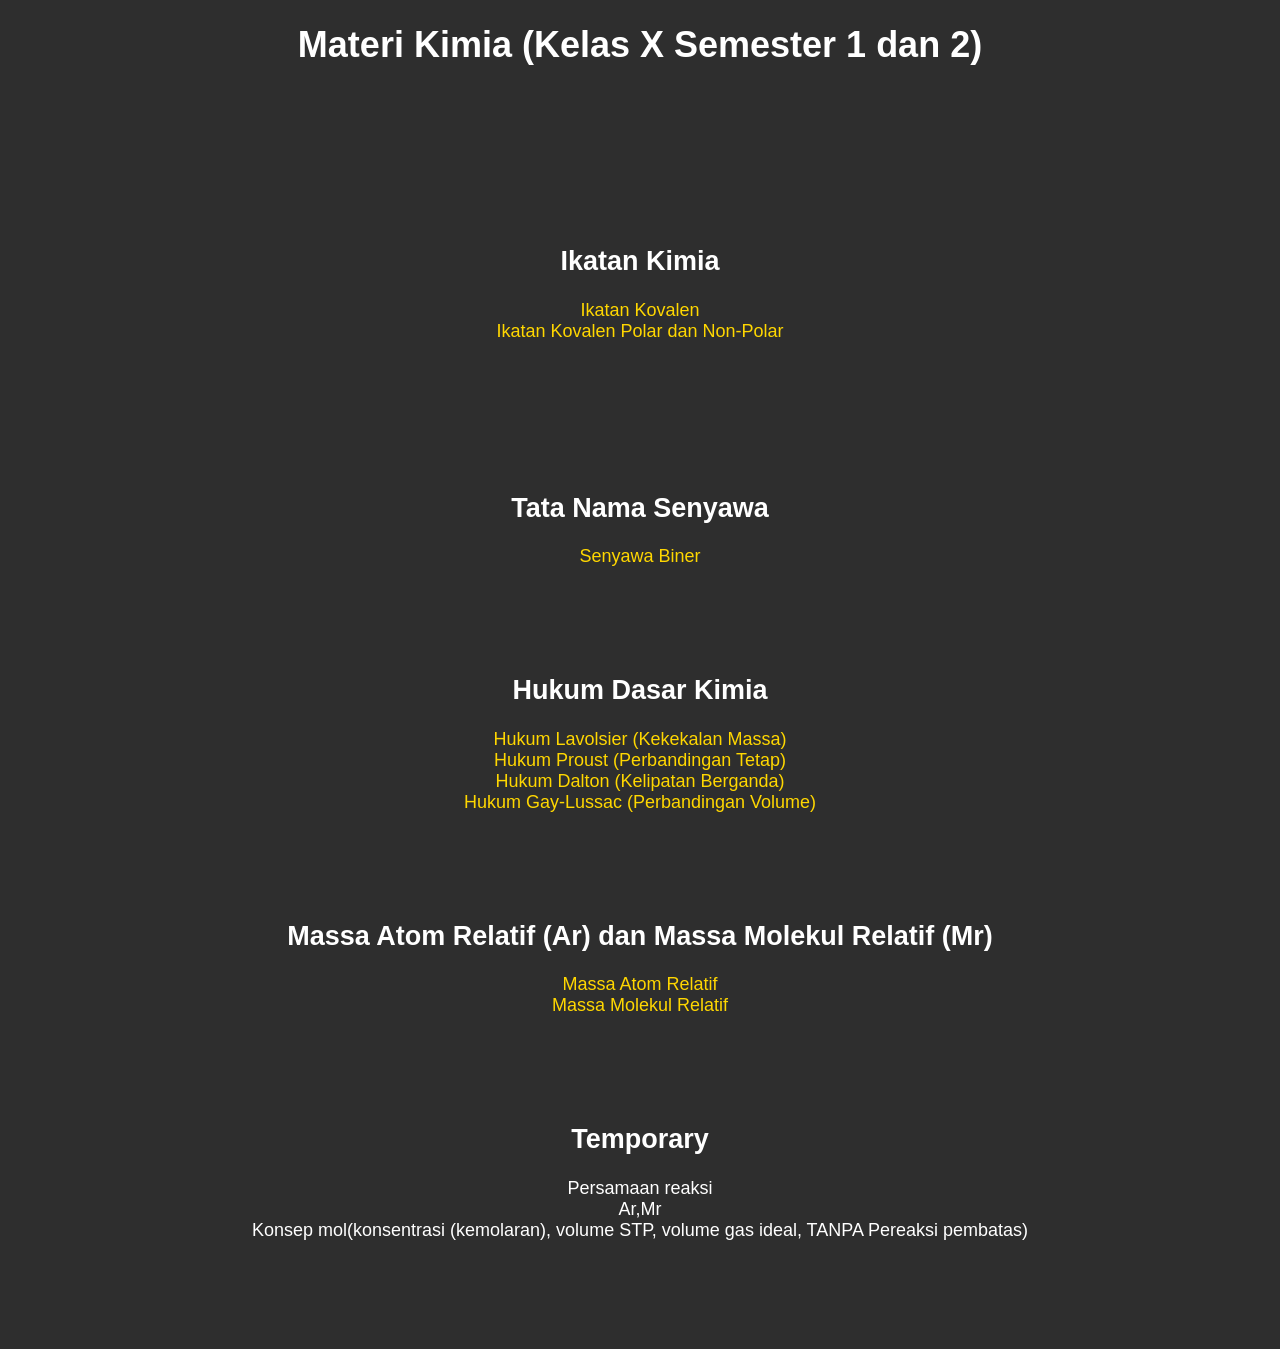
<file: index.html>
<!DOCTYPE html>
<html lang="id">
<head>
    <meta charset="UTF-8">
    <meta name="viewport" content="width=device-width, initial-scale=1.0">
    <title>Kimia Kelas X Semester 2</title>
    <link rel="stylesheet" href="main.css">
</head>
<body>
    <header>
        <h1 class="materi">Materi Kimia (Kelas X Semester 1 dan 2)</h1>
    </header>
    <main>
        <section>
            <div>
                <h2>Ikatan Kimia</h2>
                <a href="kovalen.html">Ikatan Kovalen</a><br>
                <a href="polar.html">Ikatan Kovalen Polar dan Non-Polar</a>
            </div>
        </section><br>
        <section>
            <h2>Tata Nama Senyawa</h2>
            <div>
                <a href="senyawa-biner.html">Senyawa Biner</a>
            </div>
        </section>
        <section>
            <h2>Hukum Dasar Kimia</h2>
            <div>
                <a href="hukum-lavolsier.html">Hukum Lavolsier (Kekekalan Massa)</a><br>
                <a href="hukum-proust.html">Hukum Proust (Perbandingan Tetap)</a><br>
                <a href="hukum-dalton.html">Hukum Dalton (Kelipatan Berganda)</a><br>
                <a href="hukum-gaylussac.html">Hukum Gay-Lussac (Perbandingan Volume)</a>
            </div>
        </section>
        <section>
            <h2>Massa Atom Relatif (Ar) dan Massa Molekul Relatif (Mr)</h2>
            <div>
                <a href="massa-ar.html">Massa Atom Relatif</a><br>
                <a href="massa-mr.html">Massa Molekul Relatif</a>
            </div>
        </section>
        <section>
            <h2>Temporary</h2>
            <div>
                Persamaan reaksi<br>
                Ar,Mr<br>
                Konsep mol(konsentrasi (kemolaran), volume STP, volume gas ideal, TANPA Pereaksi pembatas)
            </div>
        </section>
    </main>
</body>
</html>
</file>
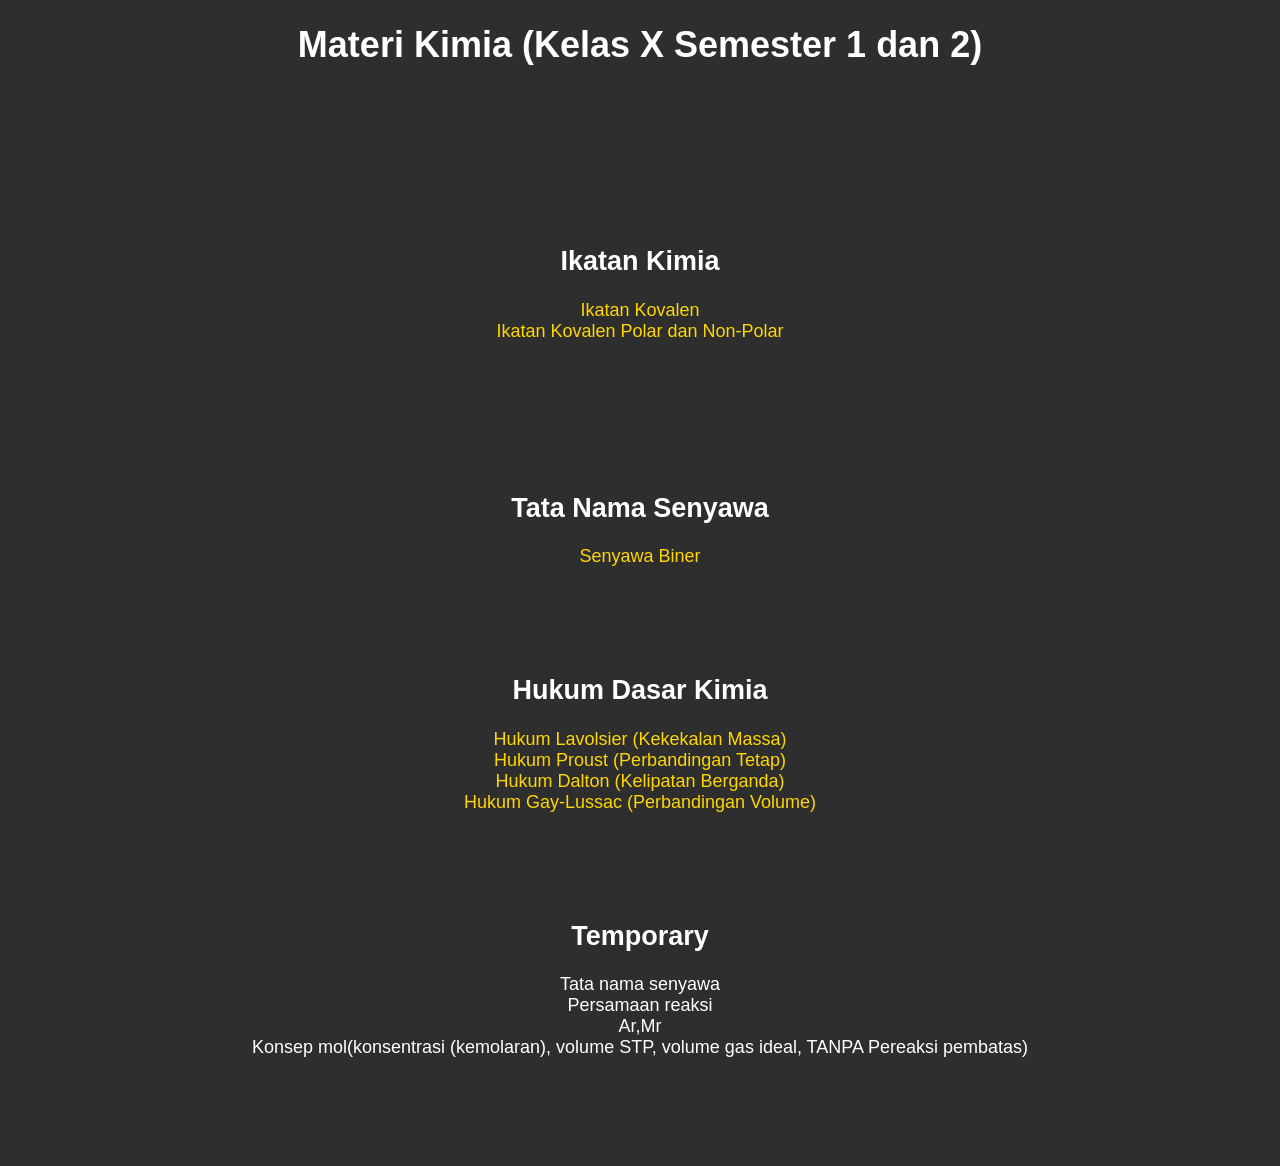
<file: home.html>
<!DOCTYPE html>
<html lang="id">
<head>
    <meta charset="UTF-8">
    <meta name="viewport" content="width=device-width, initial-scale=1.0">
    <title>Kimia Kelas X Semester 2</title>
    <link rel="stylesheet" href="main.css">
</head>
<body>
    <header>
        <h1 class="materi">Materi Kimia (Kelas X Semester 1 dan 2)</h1>
    </header>
    <main>
        <section>
            <div>
                <h2>Ikatan Kimia</h2>
                <a href="kovalen.html">Ikatan Kovalen</a><br>
                <a href="polar.html">Ikatan Kovalen Polar dan Non-Polar</a>
            </div>
        </section><br>
        <section>
            <h2>Tata Nama Senyawa</h2>
            <div>
                <a href="senyawa-biner.html">Senyawa Biner</a>
            </div>
        </section>
        <section>
            <h2>Hukum Dasar Kimia</h2>
            <div>
                <a href="hukum-lavolsier.html">Hukum Lavolsier (Kekekalan Massa)</a><br>
                <a href="hukum-proust.html">Hukum Proust (Perbandingan Tetap)</a><br>
                <a>Hukum Dalton (Kelipatan Berganda)</a><br>
                <a>Hukum Gay-Lussac (Perbandingan Volume)</a>
            </div>
        </section>
        <section>
            <h2>Temporary</h2>
            <div>
                Tata nama senyawa<br>
                Persamaan reaksi<br>
                Ar,Mr<br>
                Konsep mol(konsentrasi (kemolaran), volume STP, volume gas ideal, TANPA Pereaksi pembatas)
            </div>
        </section>
    </main>
</body>
</html>
</file>
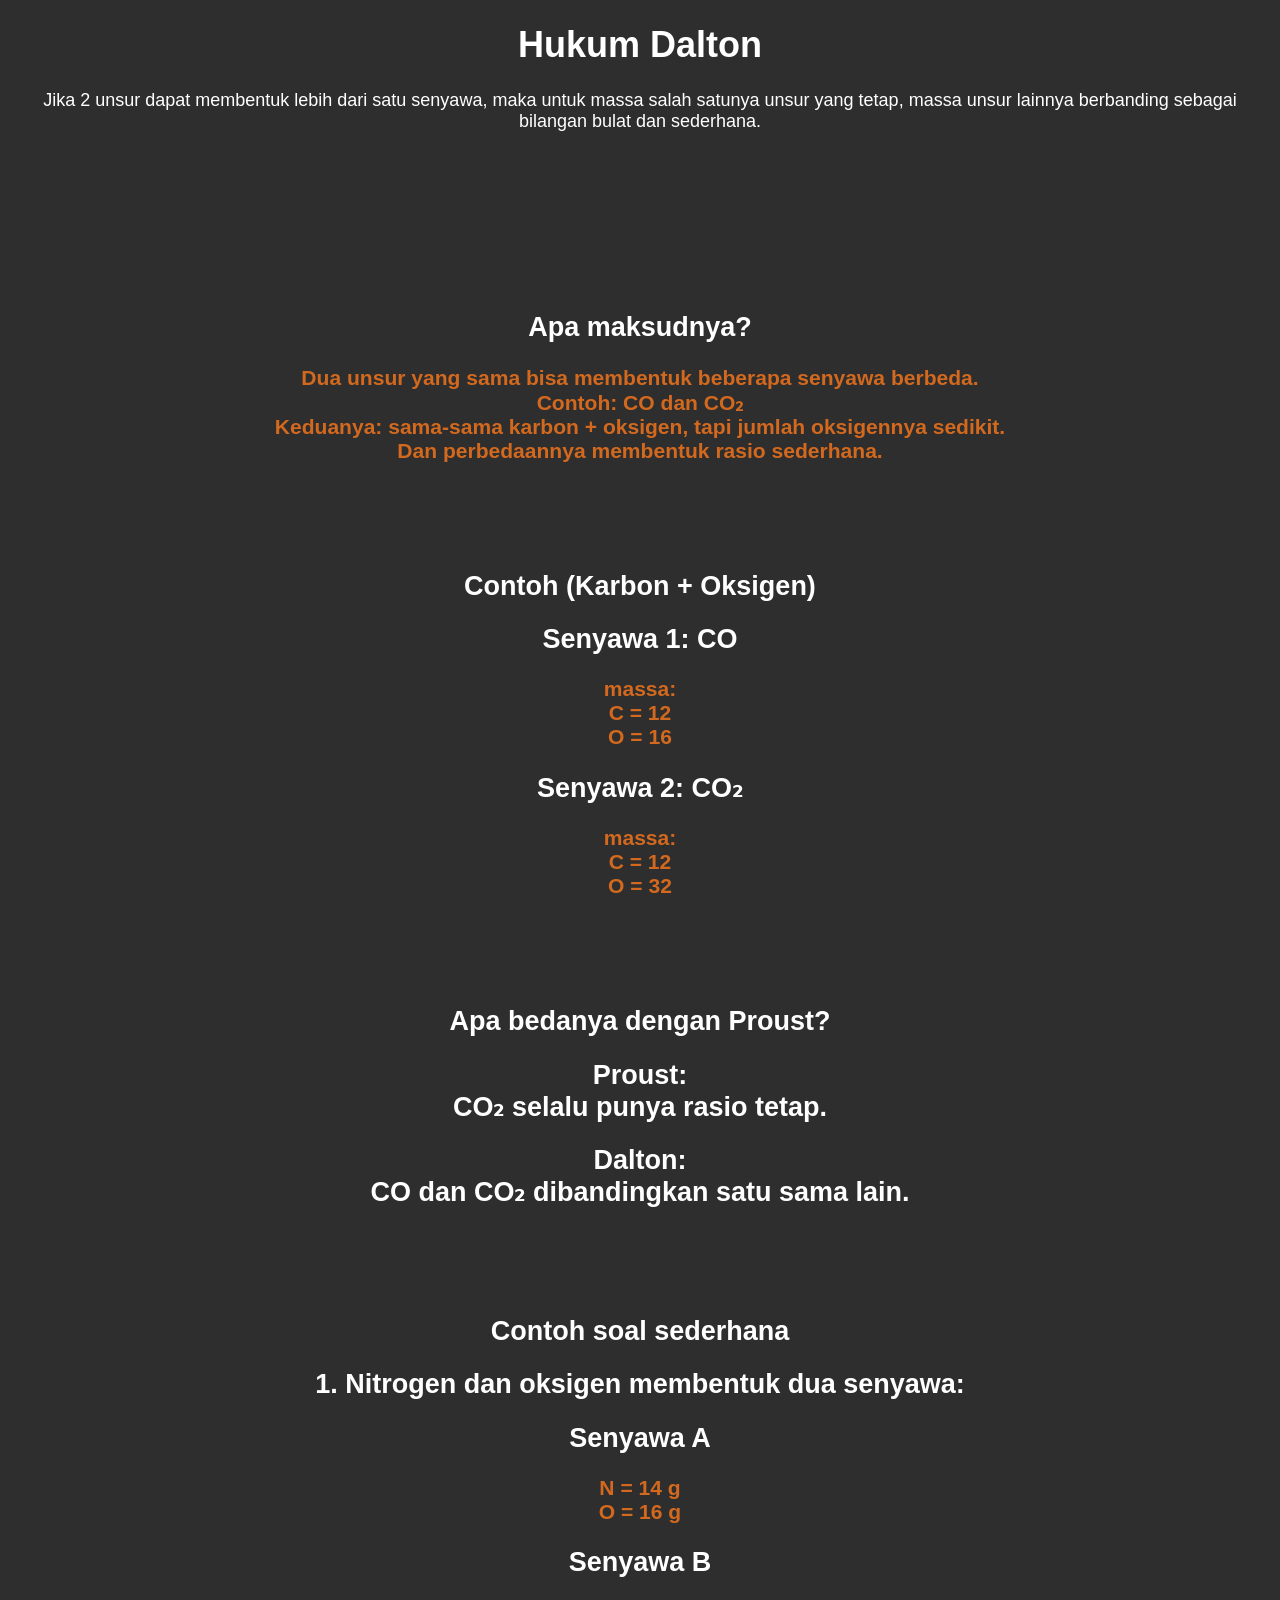
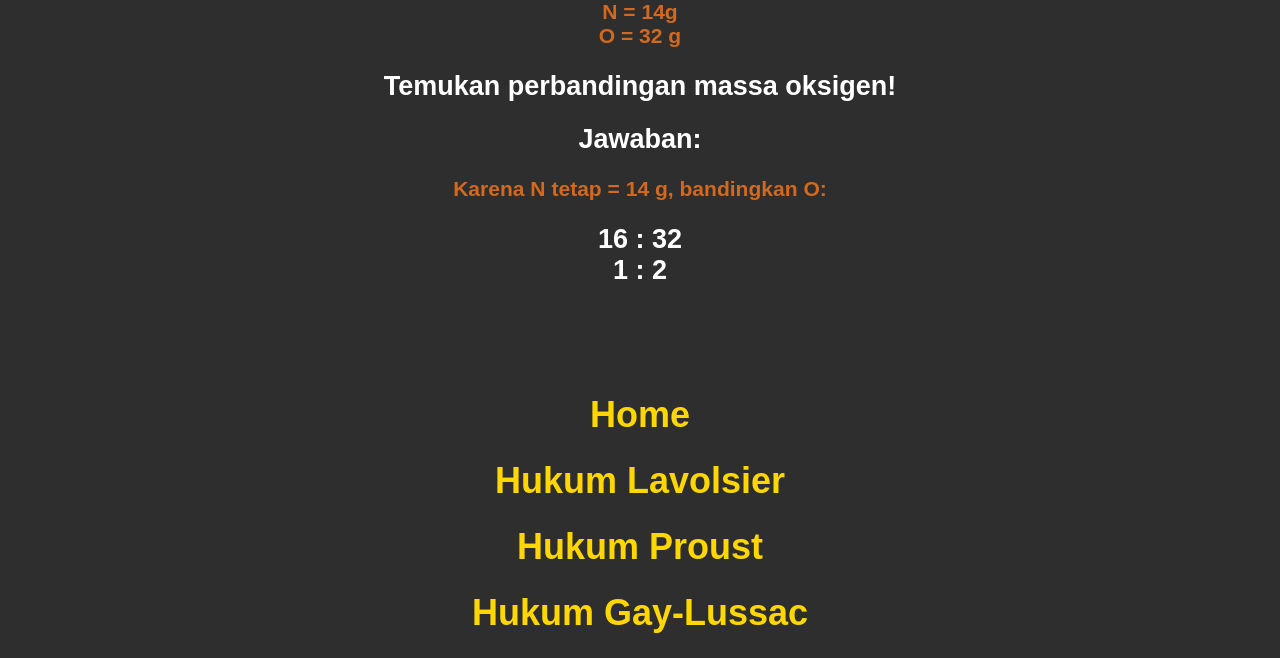
<file: hukum-dalton.html>
<!DOCTYPE html>
<html lang="id">
<head>
    <meta charset="UTF-8">
    <meta name="viewport" content="width=device-width, initial-scale=1.0">
    <link rel="stylesheet" href="main.css">
    <title>Hukum Dasar Kimia</title>
</head>
<body>
    <header>
        <h1 class="materi">Hukum Dalton</h1>
        <p>Jika 2 unsur dapat membentuk lebih dari satu senyawa, maka untuk massa salah satunya unsur yang tetap, 
            massa unsur lainnya berbanding sebagai bilangan bulat dan sederhana.
        </p>
    </header>
    <main>
        <section>
            <div class="judul">
                <h1>Apa maksudnya?</h1>
            </div>
            <div class="subjudul">
                <h3 style="text-align: center;">Dua unsur yang sama bisa membentuk beberapa senyawa berbeda.<br>
                    Contoh: CO dan CO₂<br>
                    Keduanya: sama-sama karbon + oksigen, tapi jumlah oksigennya sedikit.<br>
                    Dan perbedaannya membentuk rasio sederhana. 
                </h3>
            </div>
        </section>

        <section>
            <div class="judul">
                <h1>Contoh (Karbon + Oksigen)</h1>
            </div>
            <div class="subjudul">
                <h2>Senyawa 1: CO</h2>
                <h3>massa:<br>
                    C = 12<br>O = 16
                </h3>
                <h2>Senyawa 2: CO₂</h2>
                <h3>massa:<br>
                    C = 12<br>O = 32
                </h3>
            </div>
        </section>

        <section>
            <div class="judul">
                <h1>Apa bedanya dengan Proust?</h1>
            </div>
            <div class="subjudul">
                <h2>Proust:<br>
                    CO₂ selalu punya rasio tetap.
                </h2>
                <h2>Dalton:<br>
                    CO dan CO₂ dibandingkan satu sama lain.
                </h2>
            </div>
        </section>

        <section>
            <div class="judul">
                <h1>Contoh soal sederhana</h1>
            </div>
            <div class="subjudul">
                <h2>1. Nitrogen dan oksigen membentuk dua senyawa:</h2>
                <h2>Senyawa A</h2>
                <h3>N = 14 g<br>O = 16 g</h3>
                <h2>Senyawa B</h2>
                <h3>N = 14g<br>O = 32 g</h3>
                <h2>Temukan perbandingan massa oksigen!</h2>
                <h2><strong>Jawaban:</strong></h2>
                <h3>Karena N tetap = 14 g, bandingkan O:</h3>
                <h2>16 : 32<br><strong>1 : 2</strong></h2>
            </div>
        </section>
    </main>

    <footer>
        <div class="pagebutton">
            <h1><a href="index.html">Home</a></h1>
        </div>
        <div class="pagebutton">
            <h1><a href="hukum-lavolsier.html">Hukum Lavolsier</a></h1>
            <h1><a href="hukum-proust.html">Hukum Proust</a></h1>
            <h1><a href="hukum-gaylussac.html">Hukum Gay-Lussac</a></h1>
        </div>
    </footer>
</body>
</html>
</file>
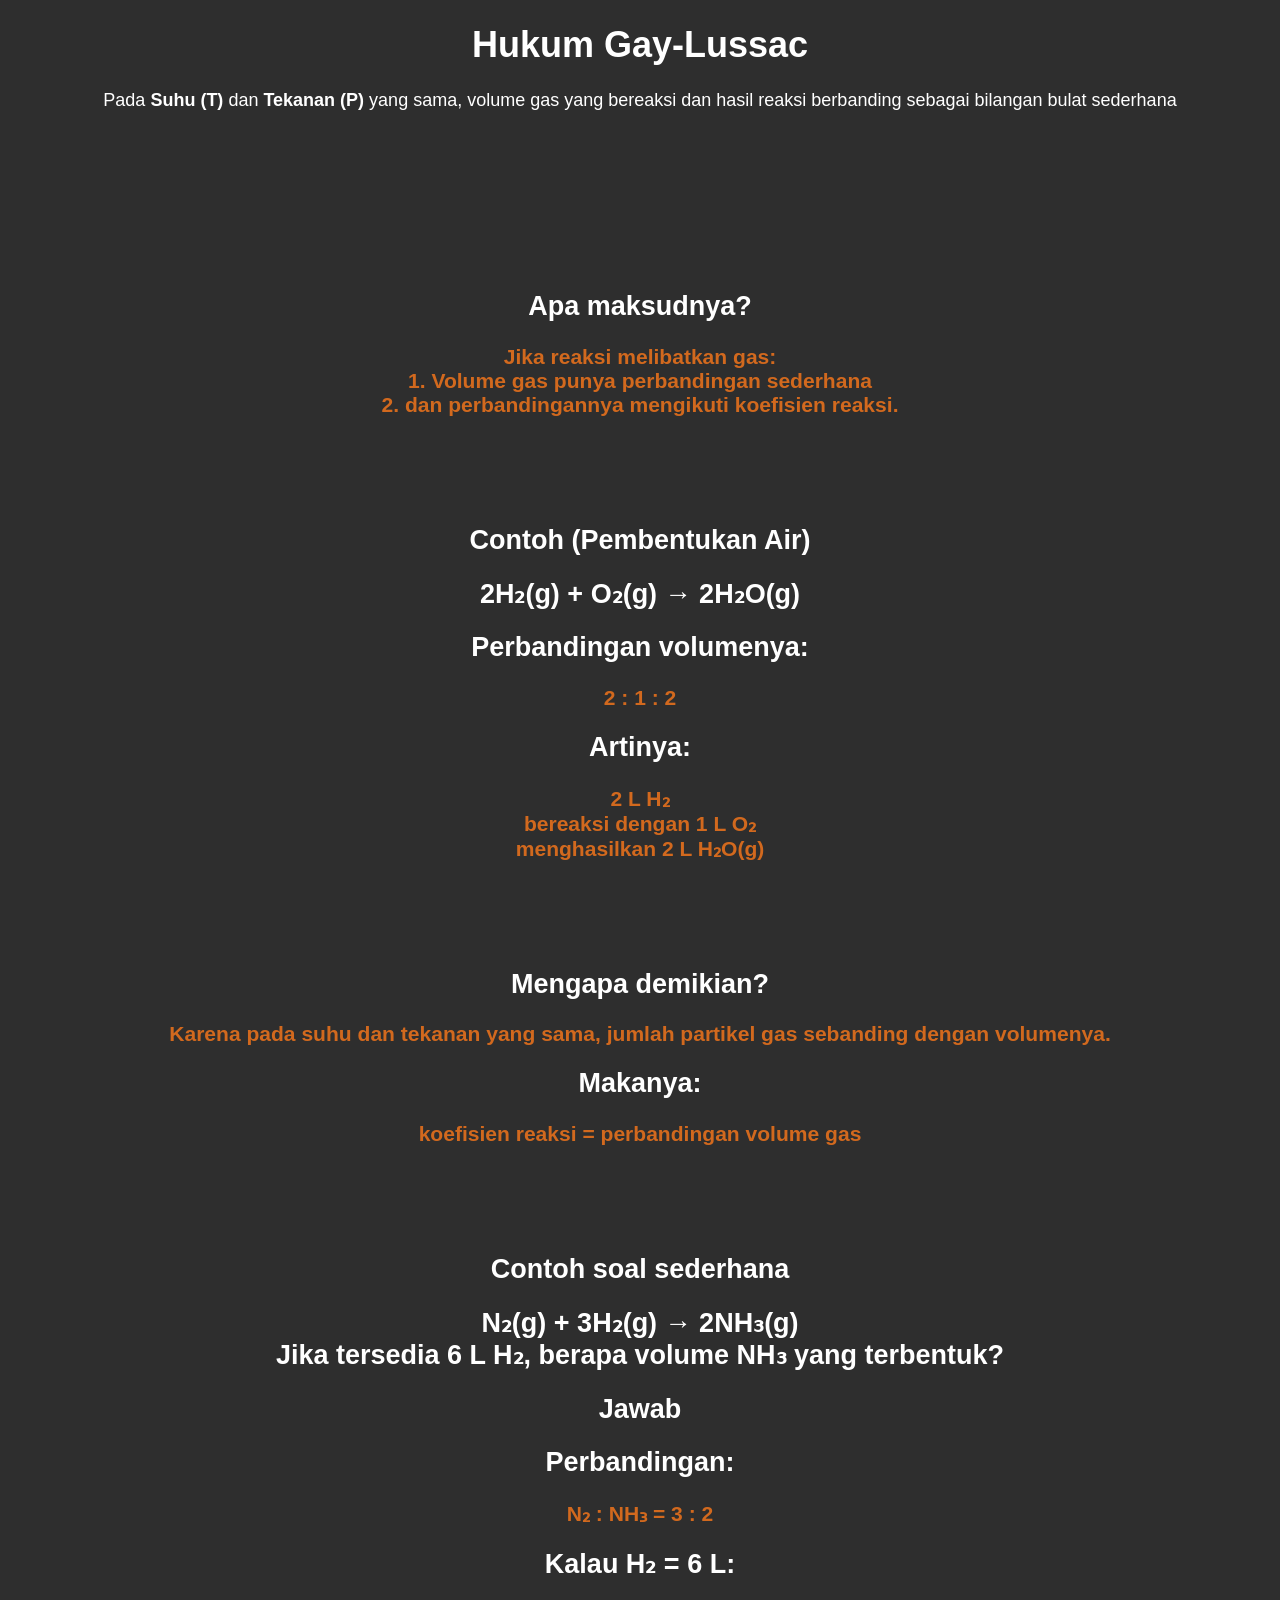
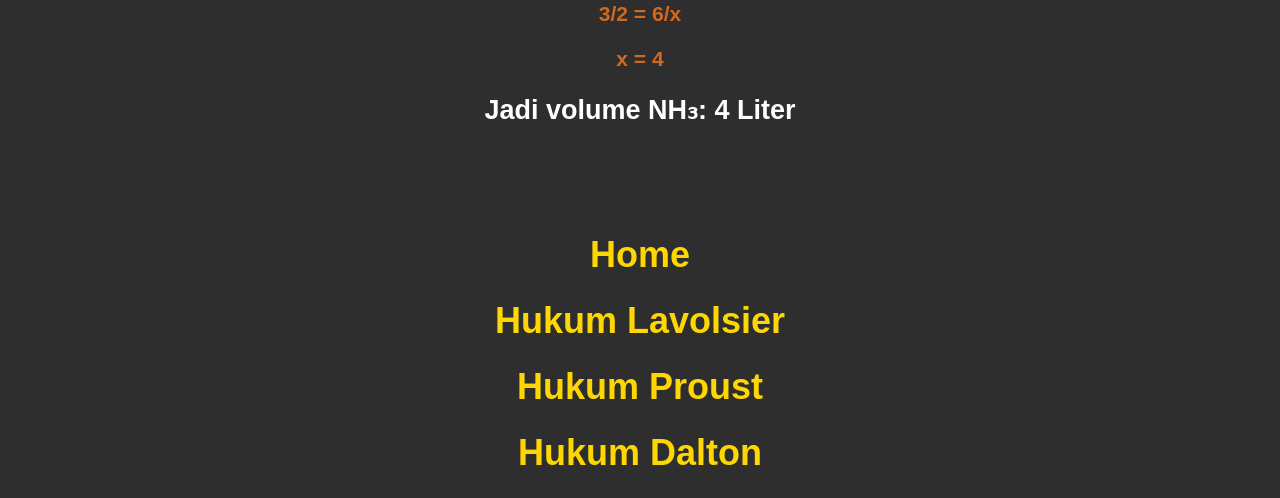
<file: hukum-gaylussac.html>
<!DOCTYPE html>
<html lang="id">
<head>
    <meta charset="UTF-8">
    <meta name="viewport" content="width=device-width, initial-scale=1.0">
    <link rel="stylesheet" href="main.css">
    <title>Hukum Dasar Kimia</title>
</head>
<body>
    <header>
        <h1 class="materi">Hukum Gay-Lussac</h1>
        <p>Pada <strong>Suhu (T)</strong> dan <strong>Tekanan (P)</strong> yang sama, 
            volume gas yang bereaksi dan hasil reaksi berbanding sebagai bilangan bulat sederhana</p>
    </header>
    <main>
        <section>
            <div class="judul">
                <h1>Apa maksudnya?</h1>
            </div>
            <div class="subjudul">
                <h3 style="text-align: center;">Jika reaksi melibatkan gas:<br>
                    1. Volume gas punya perbandingan sederhana<br>
                    2. dan perbandingannya mengikuti koefisien reaksi.
                </h3>
            </div>
        </section>

        <section>
            <div class="judul">
                <h1>Contoh (Pembentukan Air)</h1>
            </div>
            <div class="subjudul">
                <h2>2H₂(g) + O₂(g) → 2H₂O(g)</h2>
                <h2>Perbandingan volumenya:</h2>
                <h3>2 : 1 : 2</h3>
                <h2>Artinya:</h2>
                <h3>2 L H₂<br>
                    bereaksi dengan 1 L O₂<br>
                    menghasilkan 2 L H₂O(g)</h3>
            </div>
        </section>

        <section>
            <div class="judul">
                <h1>Mengapa demikian?</h1>
            </div>
            <div class="subjudul">
                <h3>Karena pada suhu dan tekanan yang sama, jumlah partikel gas sebanding dengan volumenya.</h3>
                <h2>Makanya:</h2>
                <h3>koefisien reaksi = perbandingan volume gas</h3>
            </div>
        </section>

        <section>
            <div class="judul">
                <h1>Contoh soal sederhana</h1>
            </div>
            <div class="subjudul">
                <h2>N₂(g) + 3H₂(g) → 2NH₃(g)<br>
                    Jika tersedia 6 L H₂, berapa volume NH₃ yang terbentuk?</h2>
                <h2><strong>Jawab</strong></h2>
                <h2>Perbandingan:</h2>
                <h3>N₂ : NH₃ = 3 : 2</h3>
                <h2>Kalau H₂ = 6 L:</h2>
                <h3>3/2 = 6/x</h3>
                <h3>x = 4</h3>
                <h2>Jadi volume NH₃: <strong>4 Liter</strong></h2>
            </div>
        </section>
    </main>

    <footer>
        <div class="pagebutton">
            <h1><a href="index.html">Home</a></h1>
        </div>
        <div class="pagebutton">
            <h1><a href="hukum-lavolsier.html">Hukum Lavolsier</a></h1>
            <h1><a href="hukum-proust.html">Hukum Proust</a></h1>
            <h1><a href="hukum-dalton.html">Hukum Dalton</a></h1>
        </div>
    </footer>
</body>
</html>
</file>
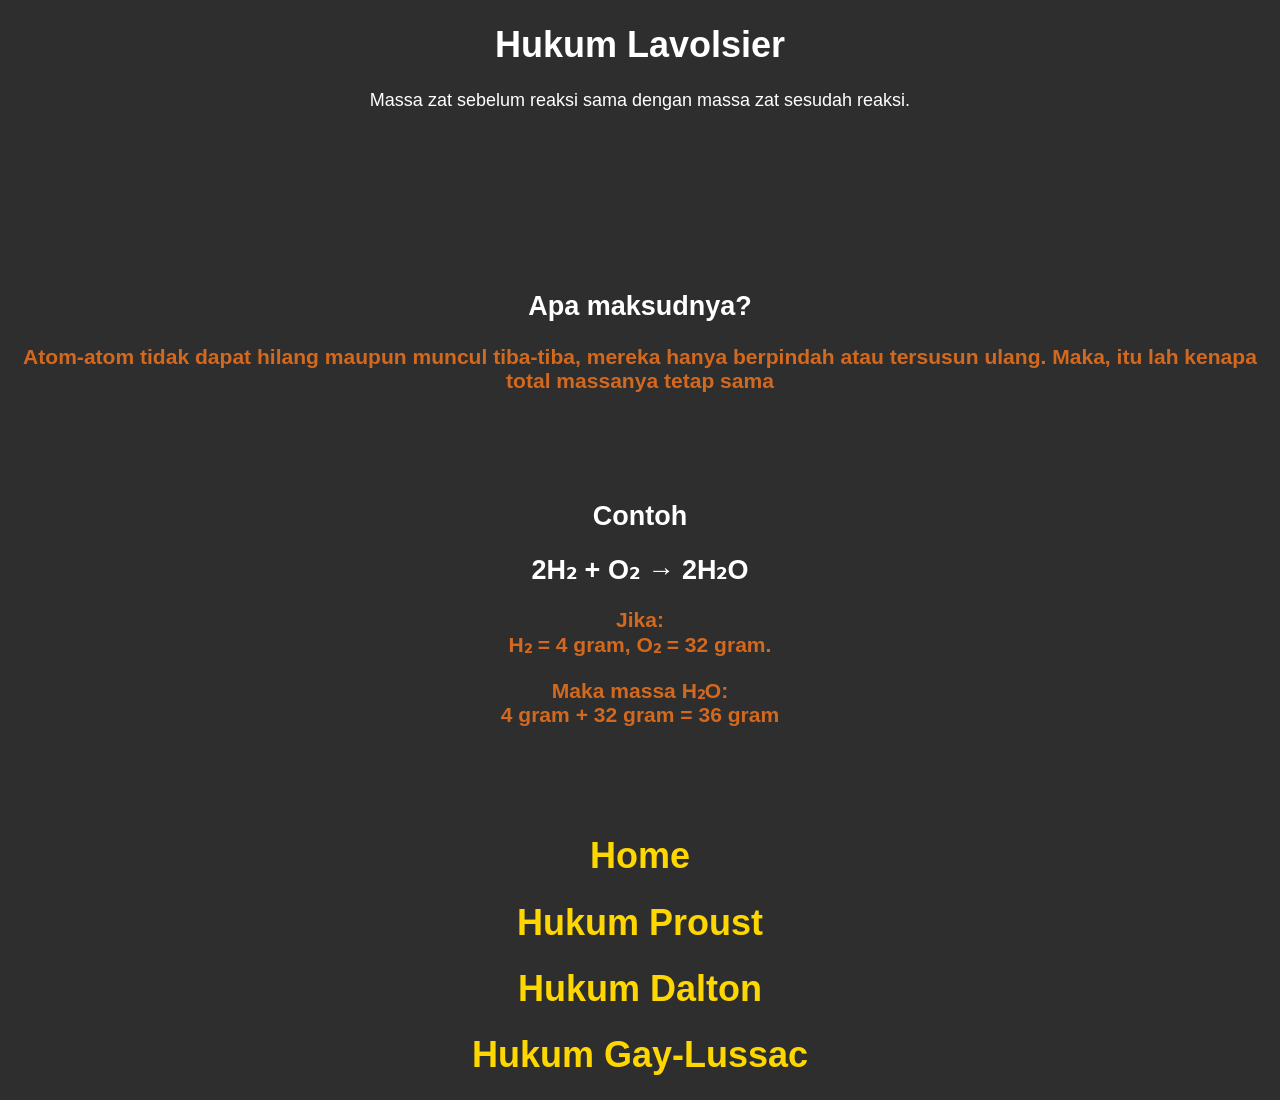
<file: hukum-lavolsier.html>
<!DOCTYPE html>
<html lang="id">
<head>
    <meta charset="UTF-8">
    <meta name="viewport" content="width=device-width, initial-scale=1.0">
    <link rel="stylesheet" href="main.css">
    <title>Hukum Dasar Kimia</title>
</head>
<body>
    <header>
        <h1 class="materi">Hukum Lavolsier</h1>
        <p>Massa zat sebelum reaksi sama dengan massa zat sesudah reaksi.</p>
    </header>
    <main>
        <section>
            <div class="judul">
                <h1>Apa maksudnya?</h1>
            </div>
            <div class="subjudul">
                <h3 style="text-align: center;">Atom-atom tidak dapat hilang maupun muncul tiba-tiba, mereka hanya berpindah atau tersusun ulang. 
                    Maka, itu lah kenapa total massanya tetap sama</h3>
            </div>
        </section>

        <section>
            <div class="judul">
                <h1>Contoh</h1>
            </div>
            <div class="subjudul">
                <h2>2H₂ + O₂ → 2H₂O</h2>
                <h3>Jika:<br>
                    H₂ = 4 gram, O₂ = 32 gram.
                </h3>
                <h3>Maka massa H₂O:<br>
                    4 gram + 32 gram = 36 gram
                </h3>
            </div>
        </section>
    </main>

    <footer>
        <div class="pagebutton">
            <h1><a href="index.html">Home</a></h1>
        </div>
        <div class="pagebutton">
            <h1><a href="hukum-proust.html">Hukum Proust</a></h1>
            <h1><a>Hukum Dalton</a></h1>
            <h1><a>Hukum Gay-Lussac</a></h1>
        </div>
    </footer>
</body>
</html>
</file>
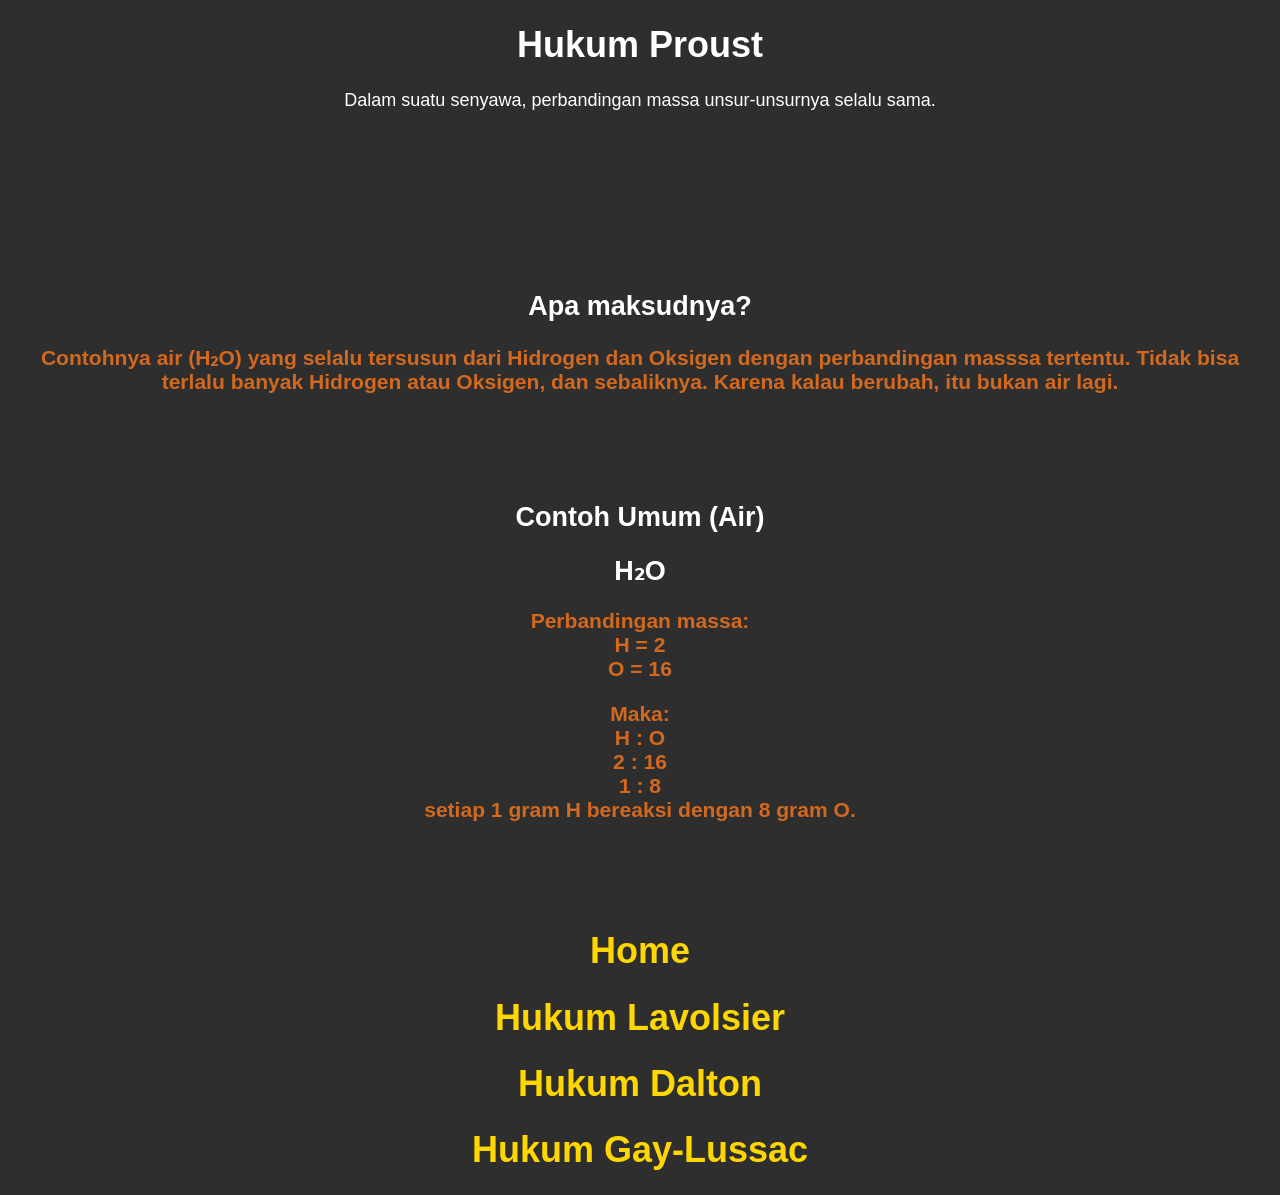
<file: hukum-proust.html>
<!DOCTYPE html>
<html lang="id">
<head>
    <meta charset="UTF-8">
    <meta name="viewport" content="width=device-width, initial-scale=1.0">
    <link rel="stylesheet" href="main.css">
    <title>Hukum Dasar Kimia</title>
</head>
<body>
    <header>
        <h1 class="materi">Hukum Proust</h1>
        <p>Dalam suatu senyawa, perbandingan massa unsur-unsurnya selalu sama.</p>
    </header>
    <main>
        <section>
            <div class="judul">
                <h1>Apa maksudnya?</h1>
            </div>
            <div class="subjudul">
                <h3 style="text-align: center;">Contohnya air (H₂O)
                    yang selalu tersusun dari <strong>Hidrogen</strong> dan <strong>Oksigen</strong>
                    dengan perbandingan masssa tertentu.
                    Tidak bisa terlalu banyak Hidrogen atau Oksigen, dan sebaliknya. Karena kalau berubah, itu bukan air lagi.
                </h3>
            </div>
        </section>

        <section>
            <div class="judul">
                <h1>Contoh Umum (Air)</h1>
            </div>
            <div class="subjudul">
                <h2>H₂O</h2>
                <h3>Perbandingan massa:<br>
                    H = 2<br>O = 16
                </h3>
                <h3>Maka:<br>
                    H : O<br>2 : 16<br>1 : 8<br>
                    setiap 1 gram H bereaksi dengan 8 gram O.
                </h3>
            </div>
        </section>
    </main>

    <footer>
        <div class="pagebutton">
            <h1><a href="index.html">Home</a></h1>
        </div>
        <div class="pagebutton">
            <h1><a href="hukum-lavolsier.html">Hukum Lavolsier</a></h1>
            <h1><a href="hukum-dalton.html">Hukum Dalton</a></h1>
            <h1><a href="hukum-gaylussac.html">Hukum Gay-Lussac</a></h1>
        </div>
    </footer>
</body>
</html>
</file>
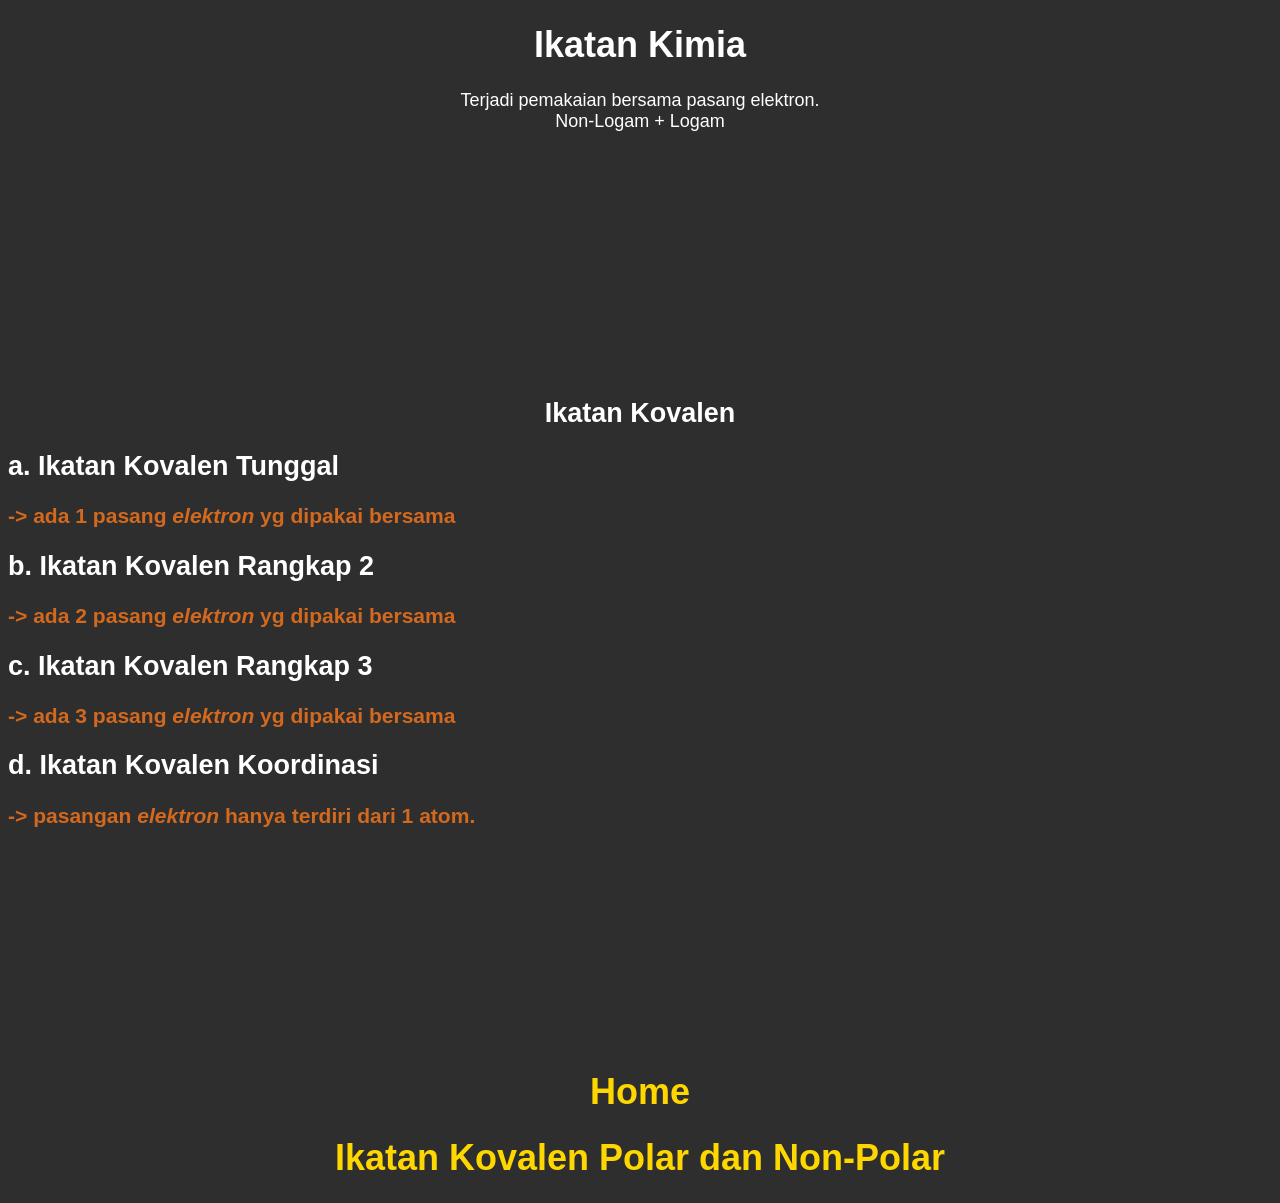
<file: kovalen.html>
<!DOCTYPE html>
<html lang="id">
<head>
    <meta charset="UTF-8">
    <meta name="viewport" content="width=device-width, initial-scale=1.0">
    <link rel="stylesheet" href="main.css">
    <title>Ikatan Kimia</title>
</head>
<body>
    <header>
        <h1><strong>Ikatan Kimia</strong></h1>
        <p>Terjadi pemakaian bersama pasang elektron.<br>
        Non-Logam + Logam</p>
    </header><br><br><br>
    <main>
        <section id="kovalen">
            <div class="judul">
                <h1>Ikatan Kovalen</h1>
            </div>
            <div class="subjudul">
                <h2>a. Ikatan Kovalen Tunggal</h2>
                <h3>-> ada 1 pasang <em>elektron</em> yg dipakai bersama</h3>
            </div>
            <div class="subjudul">
                <h2>b. Ikatan Kovalen Rangkap 2</h2>
                <h3>-> ada 2 pasang <em>elektron</em> yg dipakai bersama</h3>
            </div>
            <div class="subjudul">
                <h2>c. Ikatan Kovalen Rangkap 3</h2>
                <h3>-> ada 3 pasang <em>elektron</em> yg dipakai bersama</h3>
            </div>
            <div class="subjudul">
                <h2>d. Ikatan Kovalen Koordinasi</h2>
                <h3>-> pasangan <em>elektron</em> hanya terdiri dari 1 atom.</h3>
            </div>
        </section><br><br><br>
    </main>
    <footer>
        <div class="pagebutton">
            <h1><a href="index.html">Home</a></h1>
        </div>
        <div class="pagebutton">
            <h1><a href="polar.html">Ikatan Kovalen Polar dan Non-Polar</a></h1>
        </div>
    </footer>
</body>
</html>
</file>
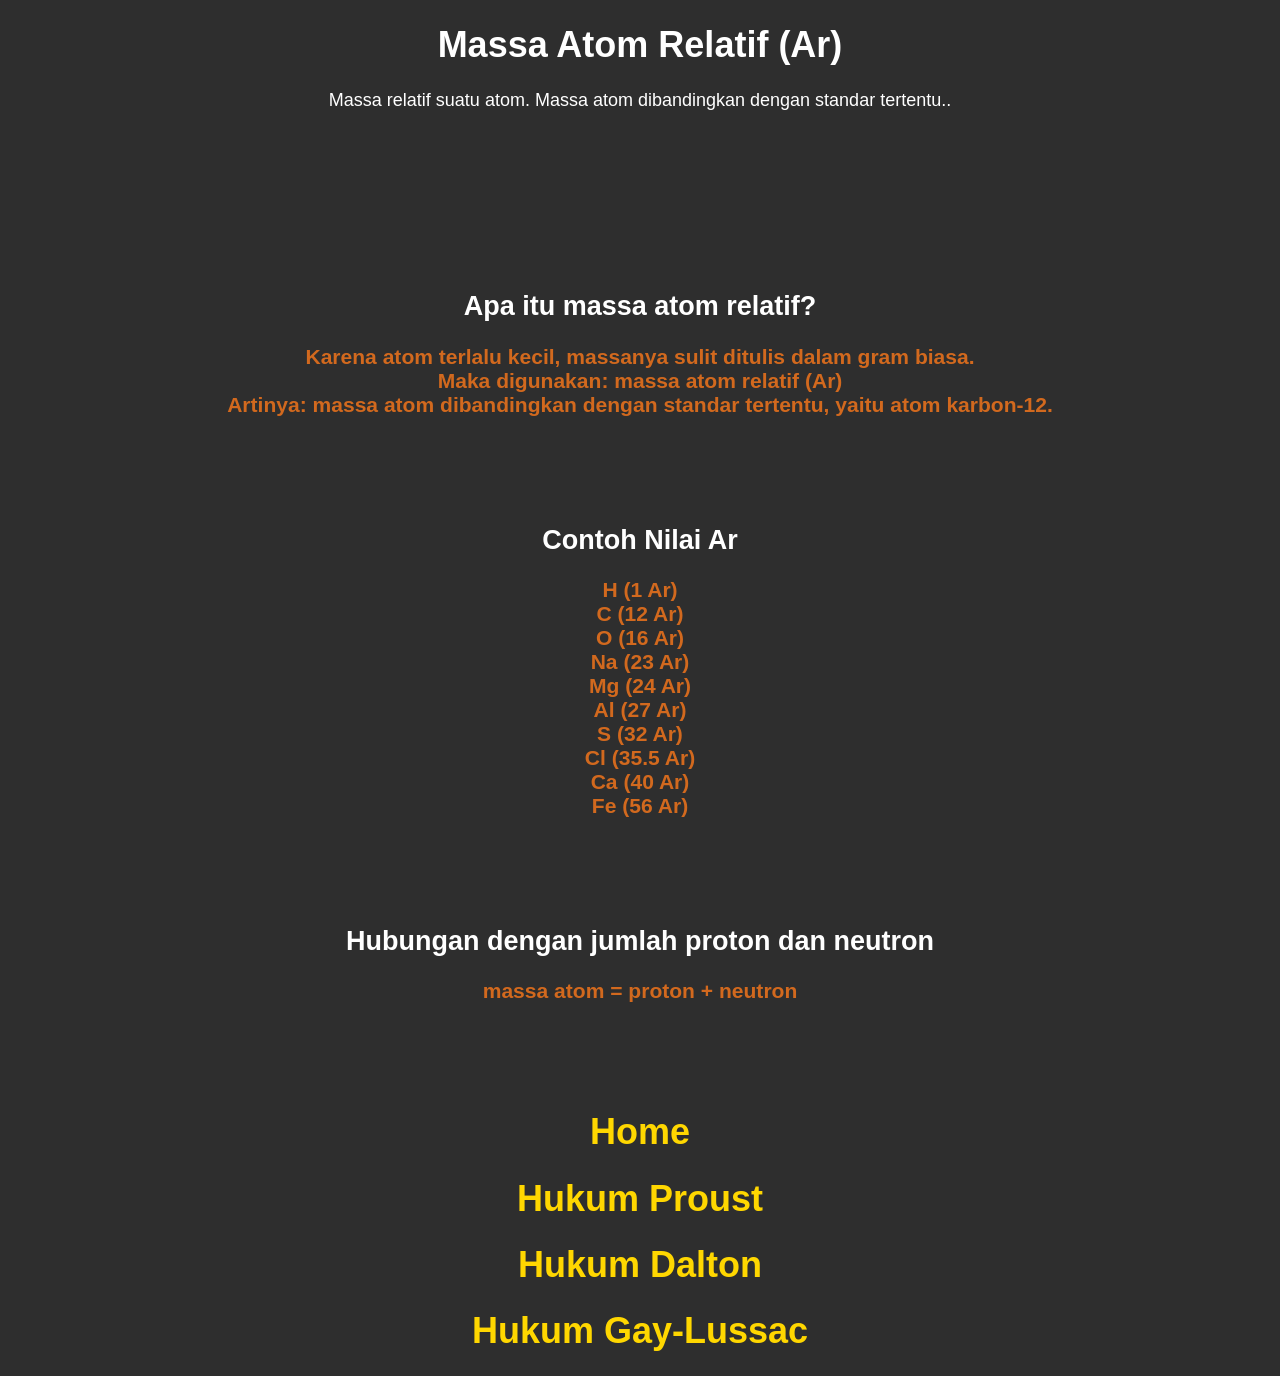
<file: massa-ar.html>
<!DOCTYPE html>
<html lang="id">
<head>
    <meta charset="UTF-8">
    <meta name="viewport" content="width=device-width, initial-scale=1.0">
    <link rel="stylesheet" href="main.css">
    <title>Massa Atom Relatif dan Massa Molekul Relatif</title>
</head>
<body>
    <header>
        <h1 class="materi">Massa Atom Relatif (Ar)</h1>
        <p>Massa relatif suatu atom. Massa atom dibandingkan dengan standar tertentu..</p>
    </header>
    <main>
        <section>
            <div class="judul">
                <h1>Apa itu massa atom relatif?</h1>
            </div>
            <div class="subjudul">
                <h3 style="text-align: center;">Karena atom terlalu kecil, massanya sulit ditulis dalam gram biasa.<br>
                    Maka digunakan: <strong>massa atom relatif (Ar)</strong><br>
                    Artinya: massa atom dibandingkan dengan standar tertentu, yaitu atom karbon-12.
                </h3>
            </div>
        </section>

        <section>
            <div class="judul">
                <h1>Contoh Nilai Ar</h1>
            </div>
            <div class="subjudul">
                <h3>H (1 Ar)<br>
                    C (12 Ar)<br>
                    O (16 Ar)<br>
                    Na (23 Ar)<br>
                    Mg (24 Ar)<br>
                    Al (27 Ar)<br>
                    S (32 Ar)<br>
                    Cl (35.5 Ar)<br>
                    Ca (40 Ar)<br>
                    Fe (56 Ar)
                </h3>
            </div>
        </section>

        <section>
            <div class="judul">
                <h1>Hubungan dengan jumlah proton dan neutron</h1>
            </div>
            <div class="subjudul">
                <h3>massa atom = <strong>proton + neutron</strong></h3>
            </div>
        </section>
    </main>

    <footer>
        <div class="pagebutton">
            <h1><a href="index.html">Home</a></h1>
        </div>
        <div class="pagebutton">
            <h1><a href="hukum-proust.html">Hukum Proust</a></h1>
            <h1><a href="hukum-dalton.html">Hukum Dalton</a></h1>
            <h1><a href="hukum-gaylussac.html">Hukum Gay-Lussac</a></h1>
        </div>
    </footer>
</body>
</html>
</file>
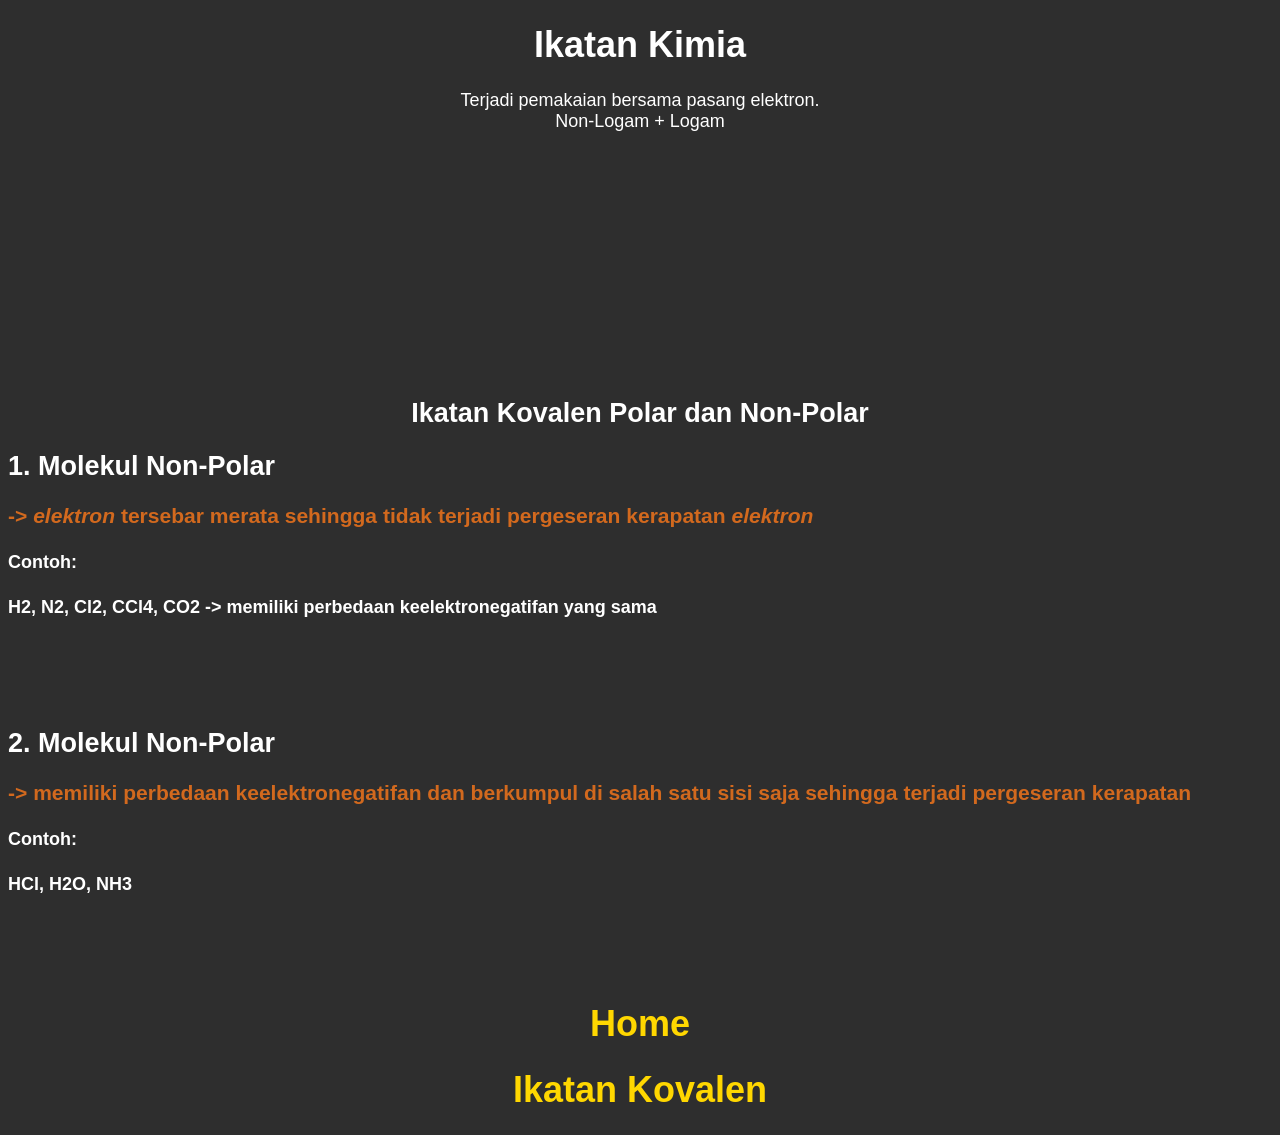
<file: polar.html>
<!DOCTYPE html>
<html lang="id">
<head>
    <meta charset="UTF-8">
    <meta name="viewport" content="width=device-width, initial-scale=1.0">
    <link rel="stylesheet" href="main.css">
    <title>Ikatan Kovalen Polar dan Non-Polar</title>
</head>
<body>
    <header>
        <h1><strong>Ikatan Kimia</strong></h1>
        <p>Terjadi pemakaian bersama pasang elektron.<br>
        Non-Logam + Logam</p>
    </header><br><br><br>
    <main>
        <section id="polar">
            <div class="judul">
                <h1>Ikatan Kovalen Polar dan Non-Polar</h1>
            </div>
            <div class="subjudul">
                <h2>1. Molekul Non-Polar</h2>
                <h3>-> <em>elektron</em> tersebar merata sehingga tidak terjadi pergeseran kerapatan <em>elektron</em></h3>
            </div>
            <div class="contoh">
                <h4>Contoh:</h4>
                <h4>H2, N2, Cl2, CCl4, CO2 -> memiliki perbedaan keelektronegatifan yang sama</h4>
            </div><br><br><br>
            <div class="subjudul">
                <h2>2. Molekul Non-Polar</h2>
                <h3>-> memiliki perbedaan keelektronegatifan <strong>dan</strong> berkumpul di salah satu sisi saja sehingga terjadi pergeseran kerapatan</h3>
            </div>
            <div class="contoh">
                <h4>Contoh:</h4>
                <h4>HCl, H2O, NH3</h4>
            </div>
        </section>
    </main>
    <footer>
        <div class="pagebutton">
            <h1><a href="index.html">Home</a></h1>
        </div>
        <div class="pagebutton">
            <h1><a href="kovalen.html">Ikatan Kovalen</a></h1>
        </div>
    </footer>
</body>
</html>
</file>
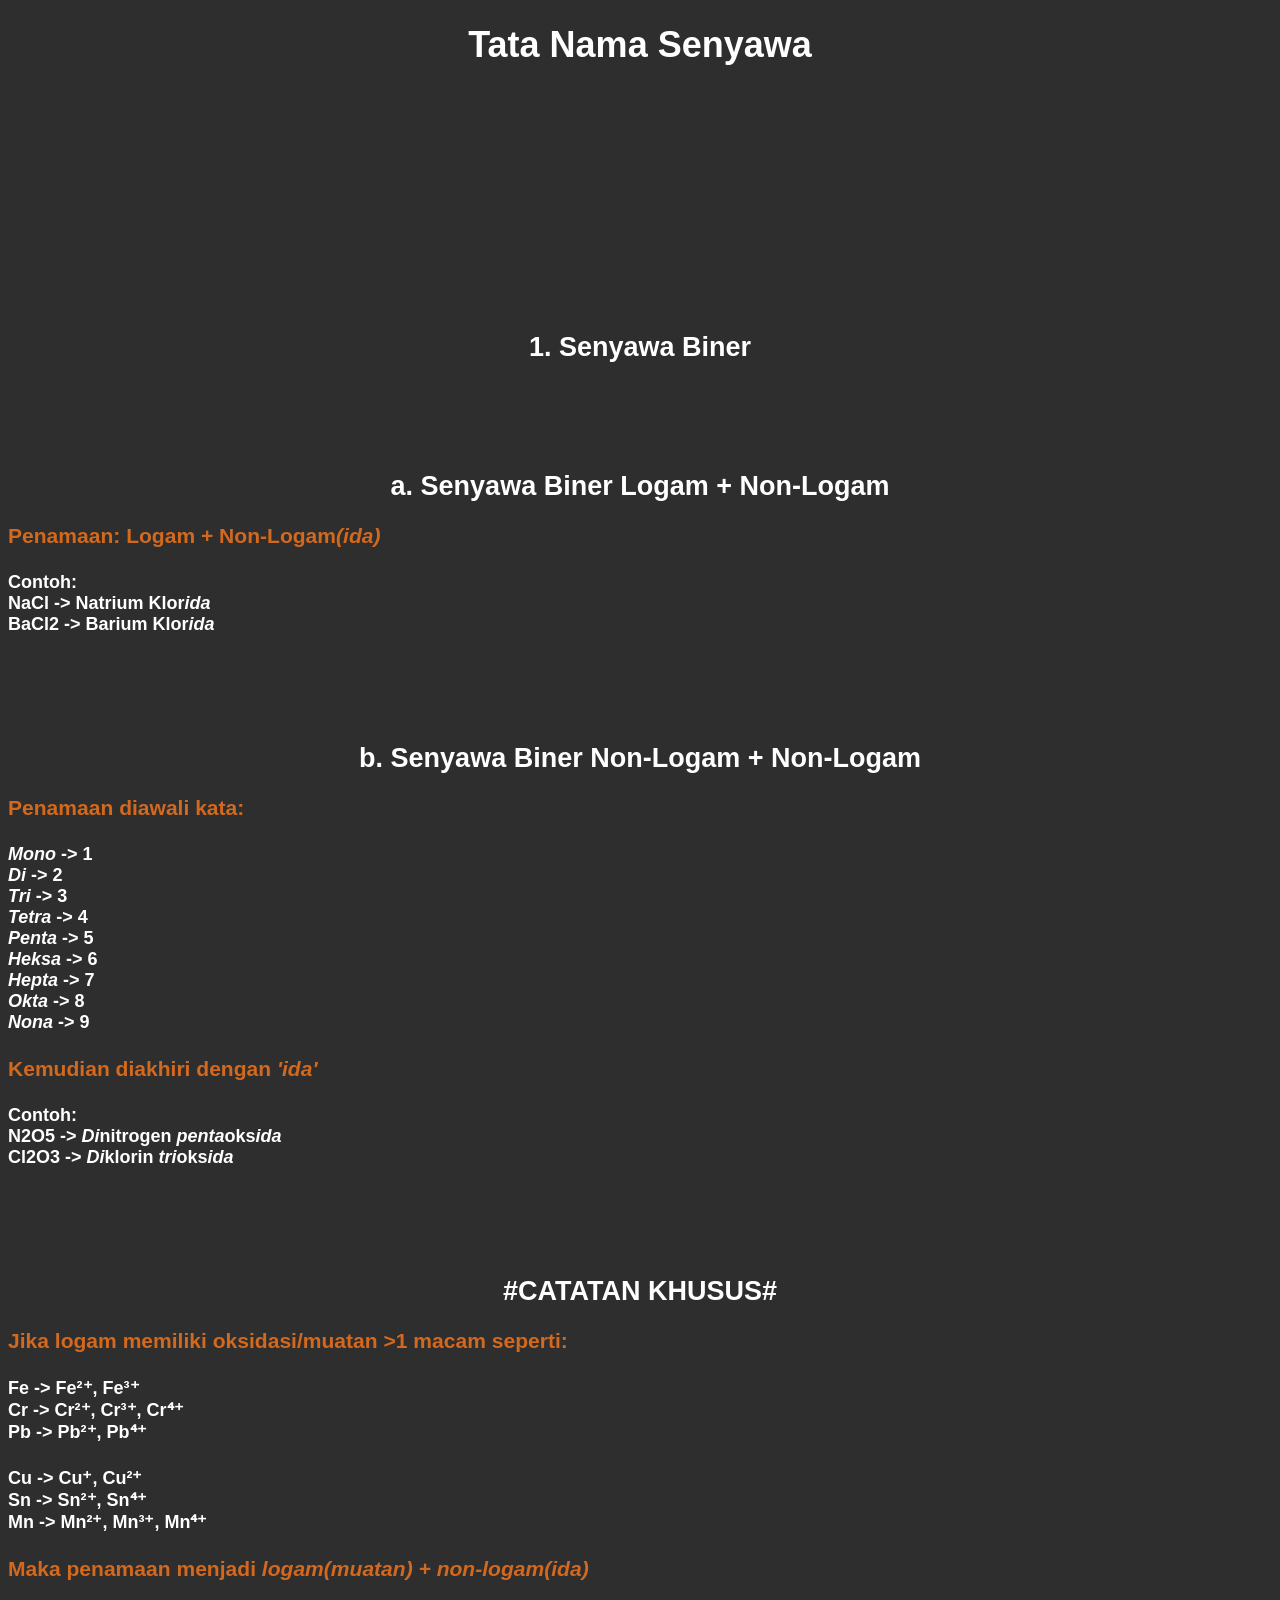
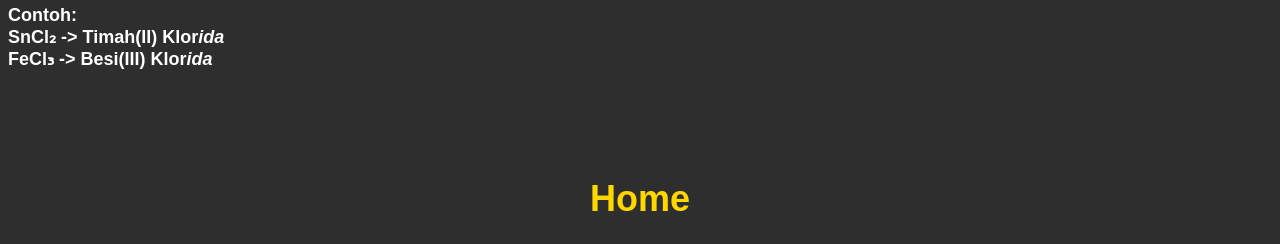
<file: senyawa-biner.html>
<!DOCTYPE html>
<html lang="id">
<head>
    <meta charset="UTF-8">
    <meta name="viewport" content="width=device-width, initial-scale=1.0">
    <link rel="stylesheet" href="main.css">
    <title>Tata Nama Senyawa</title>
</head>
<body>
    <header>
        <h1 class="materi">Tata Nama Senyawa</h1>
    </header><br><br><br>
    <main>
        <section class="judul">
            <h1>1. Senyawa Biner</h1>
        </section>
        <section>
            <div class="subjudul">
                <h2>a. Senyawa Biner Logam + Non-Logam</h2>
            </div>
            <div class="contoh">
                <h3>Penamaan: Logam + Non-Logam<em>(ida)</em></h3>
                <h4>Contoh:<br>NaCl -> Natrium Klor<em>ida</em><br>
                BaCl2 -> Barium Klor<em>ida</em></h4>
            </div>
        </section>
        <section>
            <div class="subjudul">
                <h2>b. Senyawa Biner Non-Logam + Non-Logam</h2>
            </div>
            <div class="contoh">
                <h3>Penamaan diawali kata:</h3>
                <h4>
                    <em>Mono</em> -> 1<br>
                    <em>Di</em> -> 2<br>
                    <em>Tri</em> -> 3<br>
                    <em>Tetra</em> -> 4<br>
                    <em>Penta</em> -> 5<br>
                    <em>Heksa</em> -> 6<br>
                    <em>Hepta</em> -> 7<br>
                    <em>Okta</em> -> 8<br>
                    <em>Nona</em> -> 9<br>
                </h4>
                <h3>Kemudian diakhiri dengan <em>'ida'</em></h3>
                <h4>Contoh:<br>
                    N2O5 -> <em>Di</em>nitrogen <em>penta</em>oks<em>ida</em><br>
                    Cl2O3 -> <em>Di</em>klorin <em>tri</em>oks<em>ida</em>
                </h4>
            </div>
        </section>
        <section>
            <div class="subjudul">
                <h2>#CATATAN KHUSUS#</h2>
            </div>
            <div class="contoh">
                <h3>Jika logam memiliki oksidasi/muatan >1 macam seperti:</h3>
                <h4>Fe -> Fe²⁺, Fe³⁺<br>
                    Cr -> Cr²⁺, Cr³⁺, Cr⁴⁺<br>
                    Pb -> Pb²⁺, Pb⁴⁺
                </h4>
                <h4>Cu -> Cu⁺, Cu²⁺<br>
                    Sn -> Sn²⁺, Sn⁴⁺<br>
                    Mn -> Mn²⁺, Mn³⁺, Mn⁴⁺
                </h4>
                <h3>Maka penamaan menjadi <em>logam(muatan) + non-logam(ida)</em></h3>
                <h4>Contoh:<br>
                    SnCl₂ -> Timah(II) Klor<em>ida</em><br>
                    FeCl₃ -> Besi(III) Klor<em>ida</em>
                </h4>
            </div>
        </section>
    </main>
    <footer>
        <div class="pagebutton">
            <h1><a href="index.html">Home</a></h1>
        </div>
    </footer>
</body>
</html>
</file>
<file: main.css>
html {
    font-family: Helvetica, Tahoma;
    text-align: center;
    font-size: 18px;
    font-weight: normal;
}
body {
    background-color: #2e2e2e;
    color: white;
}
header {
    margin-bottom: 10rem;
}
section {
    margin-bottom: 6rem;
}
footer {
    margin-top: 4rem;
}

.materi {
    font-weight: bolder;
}

h3 {
    color: chocolate;
}
a {
    text-decoration: none;
    color:gold;
}

.judul {
    text-align: center;
}
.subjudul {
    gap: 60px;
}
.contoh {
    text-align: left;
}
#kovalen {
    text-align: left;
}
#polar {
    text-align: left;
}
</file>
